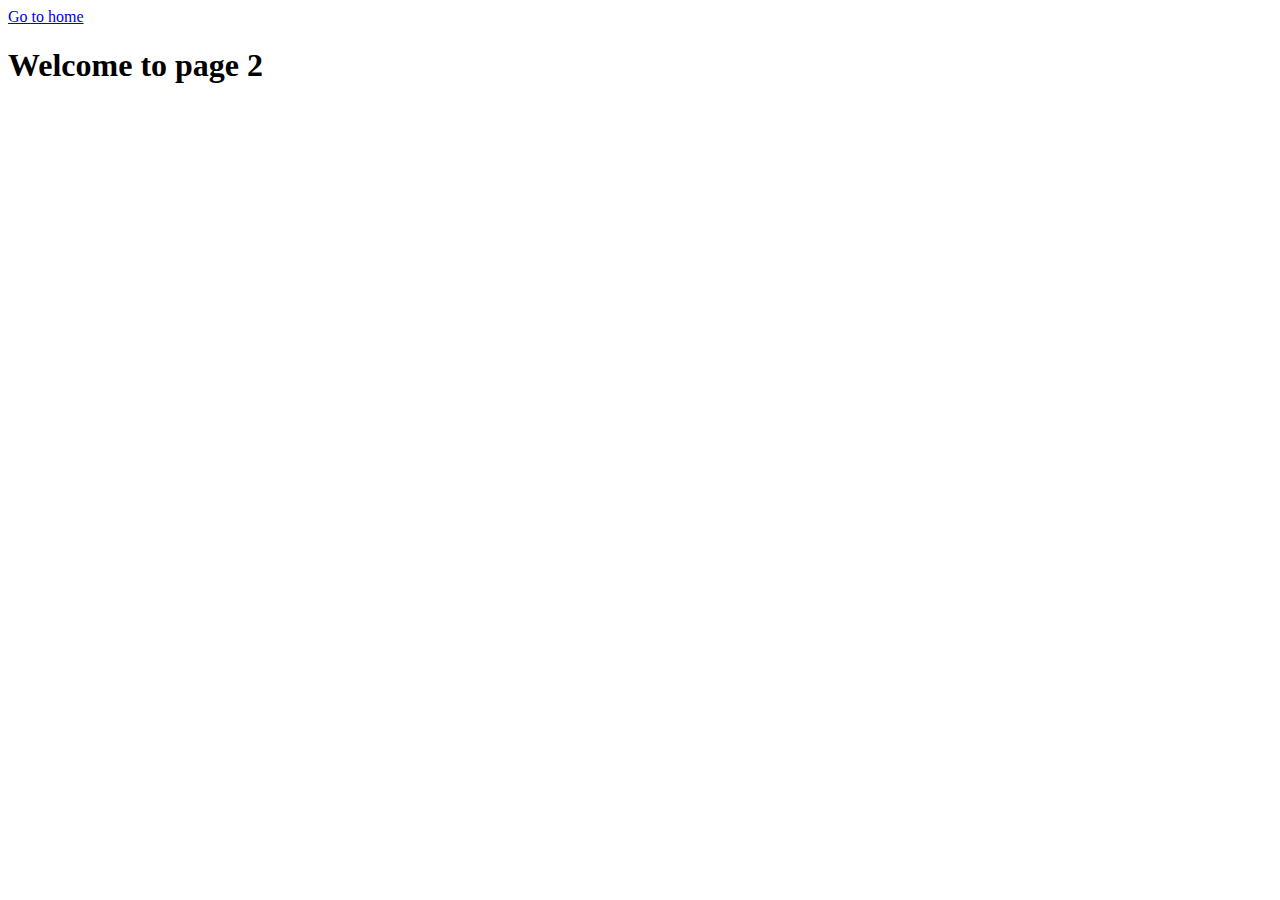
<file: page-2.html>
<!DOCTYPE html>
<html lang="en">
  <head>
    <meta charset="UTF-8" />
    <meta http-equiv="X-UA-Compatible" content="IE=edge" />
    <meta name="viewport" content="width=device-width, initial-scale=1.0" />
    <title>Page 2</title>
  </head>
  <body>
    <section>
      <a href="./index.html">Go to home</a>
      <h1>Welcome to page 2</h1>
    </section>
  </body>
</html>
</file>
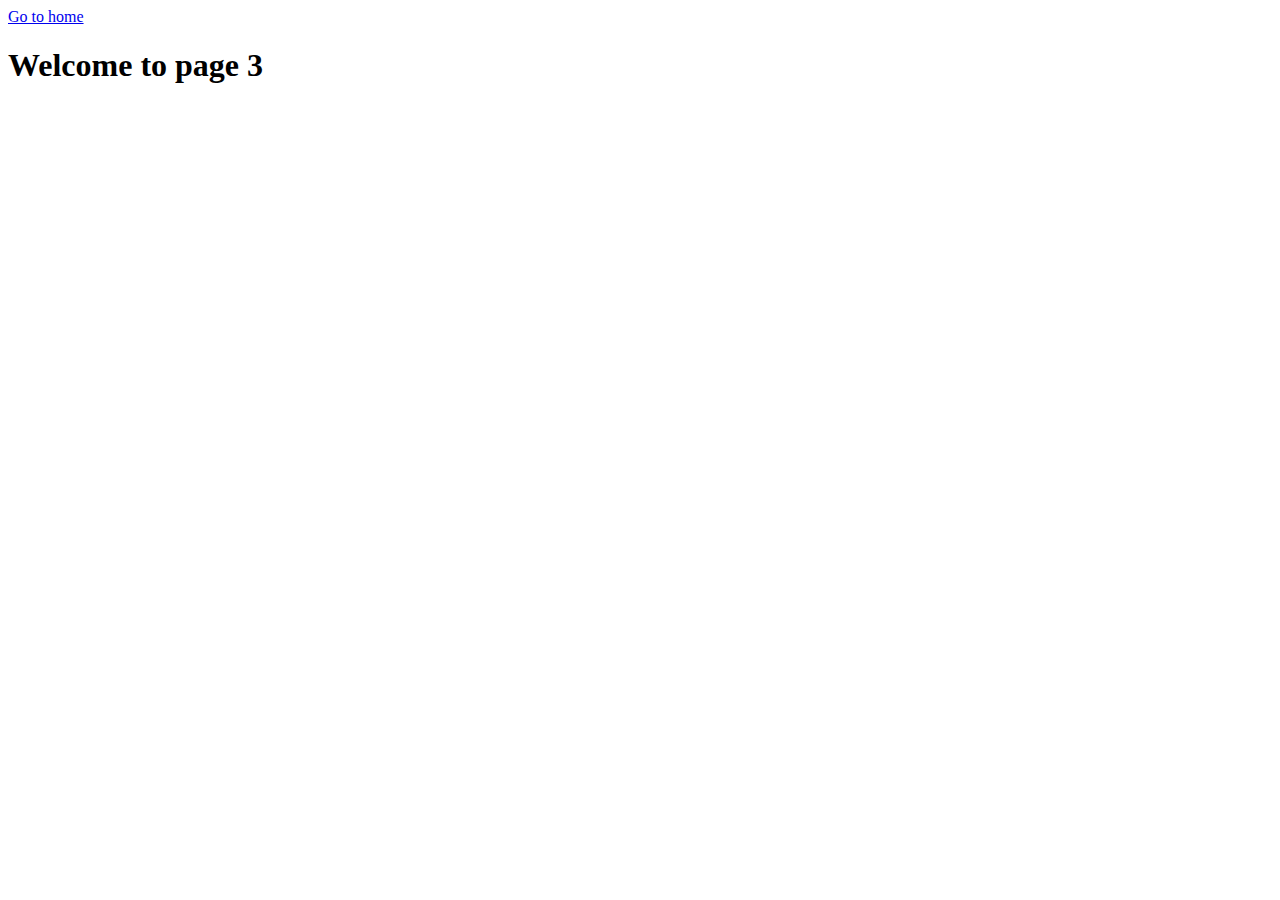
<file: page-3.html>
<!DOCTYPE html>
<html lang="en">
  <head>
    <meta charset="UTF-8" />
    <meta http-equiv="X-UA-Compatible" content="IE=edge" />
    <meta name="viewport" content="width=device-width, initial-scale=1.0" />
    <title>Page 3</title>
  </head>
  <body>
    <section>
      <a href="./index.html">Go to home</a>
      <h1>Welcome to page 3</h1>
    </section>
  </body>
</html>
</file>
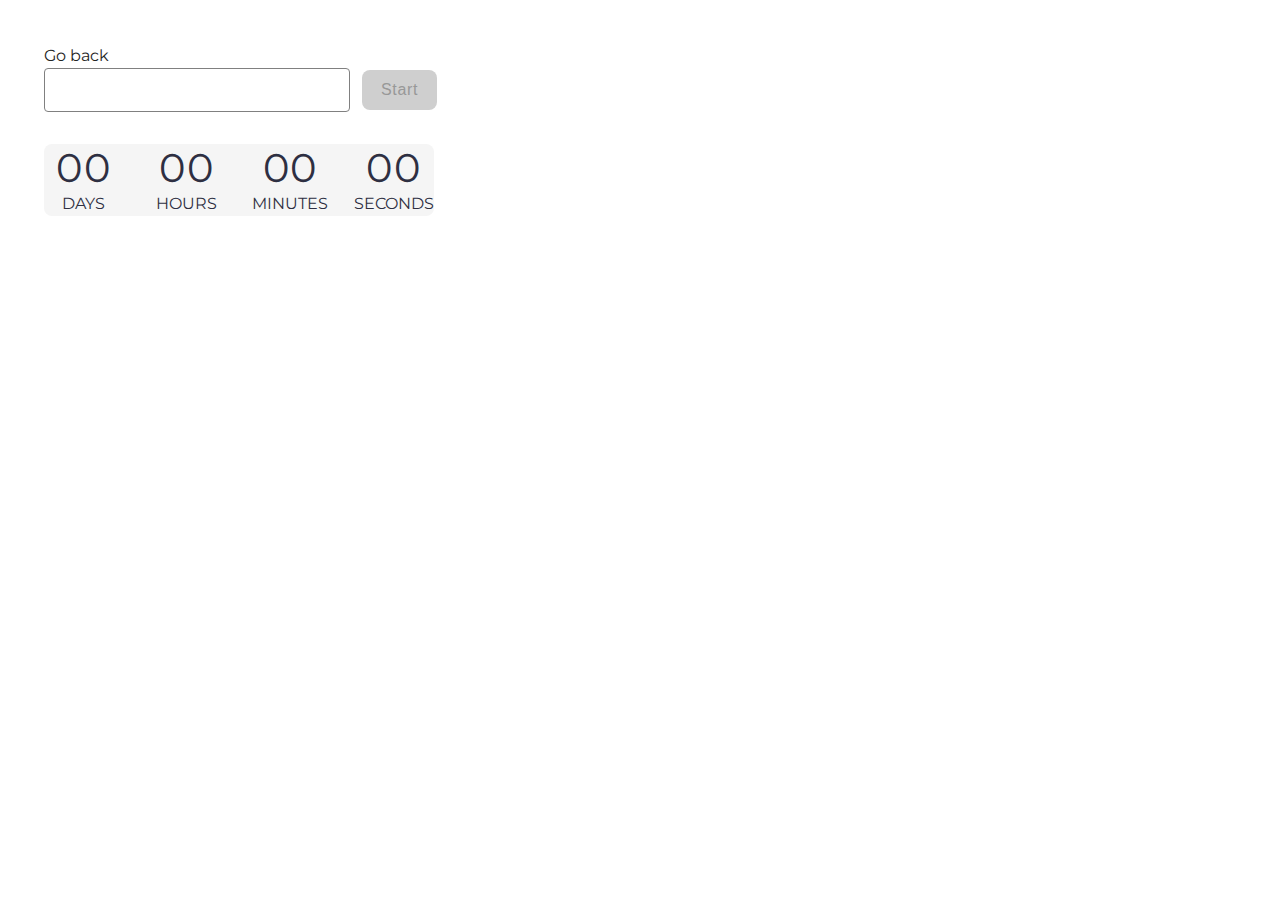
<file: src/1-timer.html>
<!DOCTYPE html>
<html lang="en">

<head>
    <meta charset="UTF-8">
    <meta name="viewport" content="width=device-width, initial-scale=1.0">
    <title>Document</title>
    <link rel="preconnect" href="https://fonts.googleapis.com" />
    <link rel="preconnect" href="https://fonts.gstatic.com" crossorigin />
    <link href="https://fonts.googleapis.com/css2?family=Montserrat:wght@400;500&display=swap" rel="stylesheet" />
    <link rel="stylesheet" href="./css/styles.css">
</head>

<body>

    <p><a href="index.html">Go back</a></p>

    <input class="datetime-input" type="text" id="datetime-picker" />
    <button class="start-btn disabled" type="button" data-start>Start</button>

    <div class="timer">
        <div class="field">
            <span class="value" data-days>00</span>
            <span class="label">Days</span>
        </div>
        <div class="field">
            <span class="value" data-hours>00</span>
            <span class="label">Hours</span>
        </div>
        <div class="field">
            <span class="value" data-minutes>00</span>
            <span class="label">Minutes</span>
        </div>
        <div class="field">
            <span class="value" data-seconds>00</span>
            <span class="label">Seconds</span>
        </div>
    </div>

    <script type="module" src="./js/1-timer.js"></script>

</body>

</html>
</file>
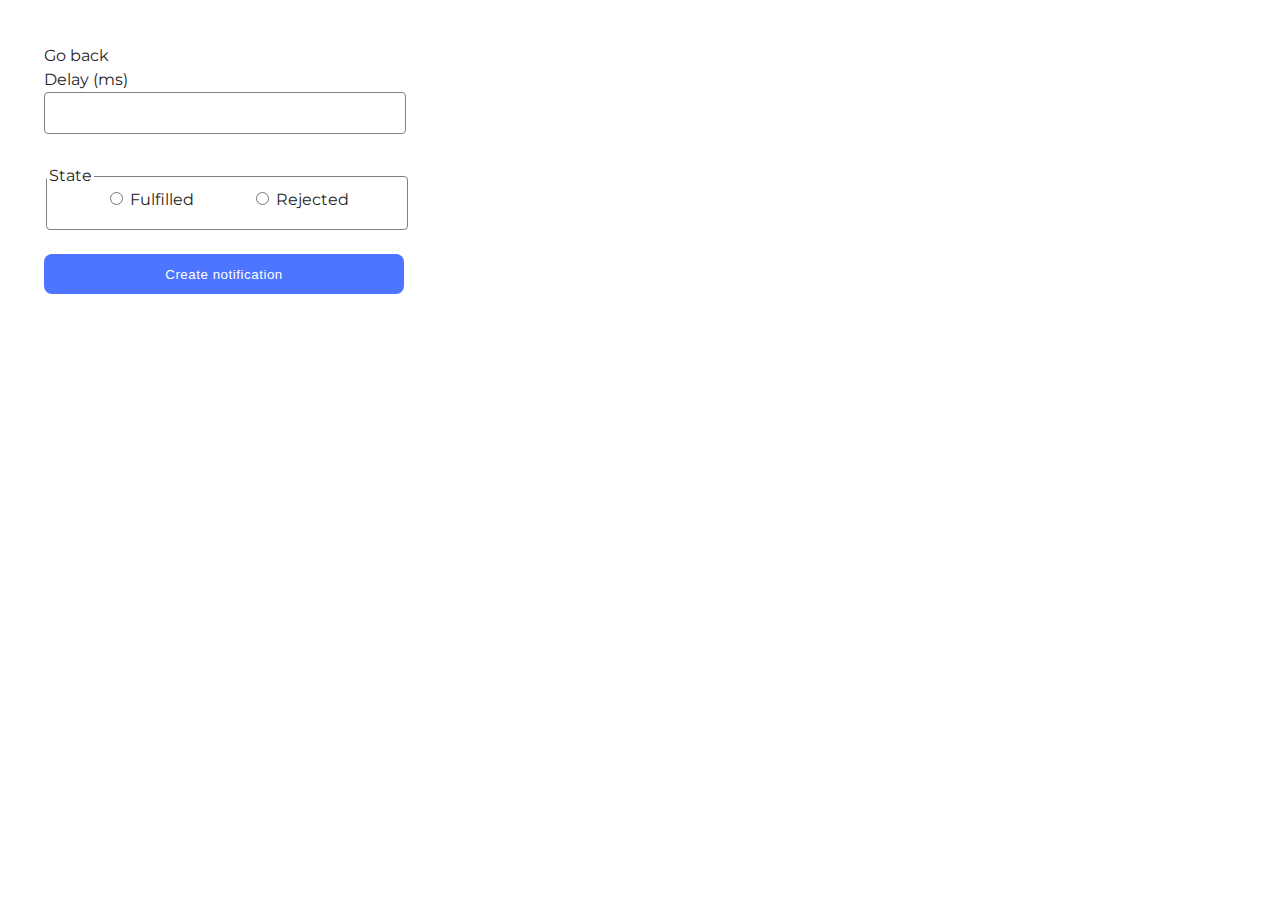
<file: src/2-snackbar.html>
<!DOCTYPE html>
<html lang="en">

<head>
    <meta charset="UTF-8">
    <meta name="viewport" content="width=device-width, initial-scale=1.0">
    <title>Document</title>
    <link rel="preconnect" href="https://fonts.googleapis.com" />
    <link rel="preconnect" href="https://fonts.gstatic.com" crossorigin />
    <link href="https://fonts.googleapis.com/css2?family=Montserrat:wght@400;500&display=swap" rel="stylesheet" />
    <link rel="stylesheet" href="./css/styles.css">
</head>

<body>

    <p><a href="index.html">Go back</a></p>

    <form class="form">
        <label>
            Delay (ms)
            <input class="delay-input" type="number" name="delay" required />
        </label>

        <fieldset class="fieldset-wrap">
            <legend>State</legend>
            <label>
                <input type="radio" name="state" value="fulfilled" required />
                Fulfilled
            </label>
            <label>
                <input type="radio" name="state" value="rejected" required />
                Rejected
            </label>
        </fieldset>

        <button class="form-btn" type="submit">Create notification</button>
    </form>

    <script type="module" src="./js/2-snackbar.js"></script>

</body>

</html>
</file>
<file: src/css/styles.css>
/**
  |============================
  | include css partials with
  | default @import url()
  |============================
*/
@import url('./reset.css');
@import url('./vite-promo.css');
@import url('./header.css');


:root {
  font-family: Inter, Avenir, Helvetica, Arial, sans-serif;
  font-size: 16px;
  line-height: 24px;
  font-weight: 400;

  color: #242424;
  background-color: rgba(255, 255, 255, 0.87);

  font-synthesis: none;
  text-rendering: optimizeLegibility;
  -webkit-font-smoothing: antialiased;
  -moz-osx-font-smoothing: grayscale;
  -webkit-text-size-adjust: 100%;
}

/* ------------------------------------------------ */
/* ----Timer----- */
body {
  padding: 36px;
  font-family: 'Montserrat', sans-serif;
}

.datetime-input {
  width: 272px;
  height: 26px;
  border-radius: 4px;
  border: 1px solid #808080;
  color: #2E2F42;
  font-size: 16px;
  letter-spacing: 0.04em;
  margin-right: 8px;
  margin-bottom: 32px;
  padding: 8px 16px;
  outline: none;
}

.datetime-input.disabled {
  color: #989898;
  background-color: #cfcfcf;
  border: 1px solid transparent;

}

.datetime-input.disabled:hover {
  cursor: not-allowed;
  border: 1px solid transparent;
}

.datetime-input:hover {
  border-radius: 4px;
  border: 1px solid #000;
}

.datetime-input:focus {
  border-radius: 4px;
  border: 1px solid #4E75FF;
}

.start-btn {
  width: 75px;
  height: 40px;
  border-radius: 8px;
  background-color: #4E75FF;
  border: none;
  color: #fff;
  font-size: 16px;
  font-weight: 500;
  letter-spacing: 0.04em;
  padding: 0;
}

.start-btn:hover {
  background-color: #6C8CFF;
}

.start-btn.disabled {
  color: #989898;
  background-color: #cfcfcf;
  cursor: not-allowed;
}

.timer {
  display: flex;
  width: 390px;
  height: 72px;
  gap: 24px;
  background-color: #f5f5f5;
  border-radius: 8px;
}

.field {
  display: flex;
  flex-direction: column;
  width: 100%;
  align-items: center;
}

.value {
  color: #2E2F42;
  font-size: 40px;
  line-height: 1.2;
  letter-spacing: 0.04em;
}

.label {
  color: #2E2F42;
  font-size: 16px;
  text-transform: uppercase;
}

.flatpickr-calendar.open {
  background-color: #F5F5F5;
}

.error-svg {
  background-image: url(../img/error.svg);
}

/* -----Snackbar------ */

.form {
  width: 360px;
  height: 230px;
}

.delay-input {
  width: 328px;
  height: 24px;
  border-radius: 4px;
  border: 1px solid #808080;
  outline: none;
  padding: 8px 16px;
}

.delay-input:hover {
  border: 1px solid #000;
}

.delay-input:focus {
  border: 1px solid #4E75FF;
}

.fieldset-wrap {
  display: flex;
  justify-content: space-evenly;
  width: 360px;
  height: 64px;
  padding: 0;
  border: 1px solid #808080;
  border-radius: 4px;
  outline: none;
  margin-bottom: 24px;
  margin-top: 30px;
}

.form-btn {
  color: #FFF;
  font-weight: 500;
  letter-spacing: 0.04em;
  width: 360px;
  height: 40px;
  border-radius: 8px;
  background-color: #4E75FF;
  border: none;
  padding: 0;
}

.form-btn:hover {
  background-color: #6C8CFF;
}

.access-svg {
  background-image: url(../img/succes.svg);
}
</file>
